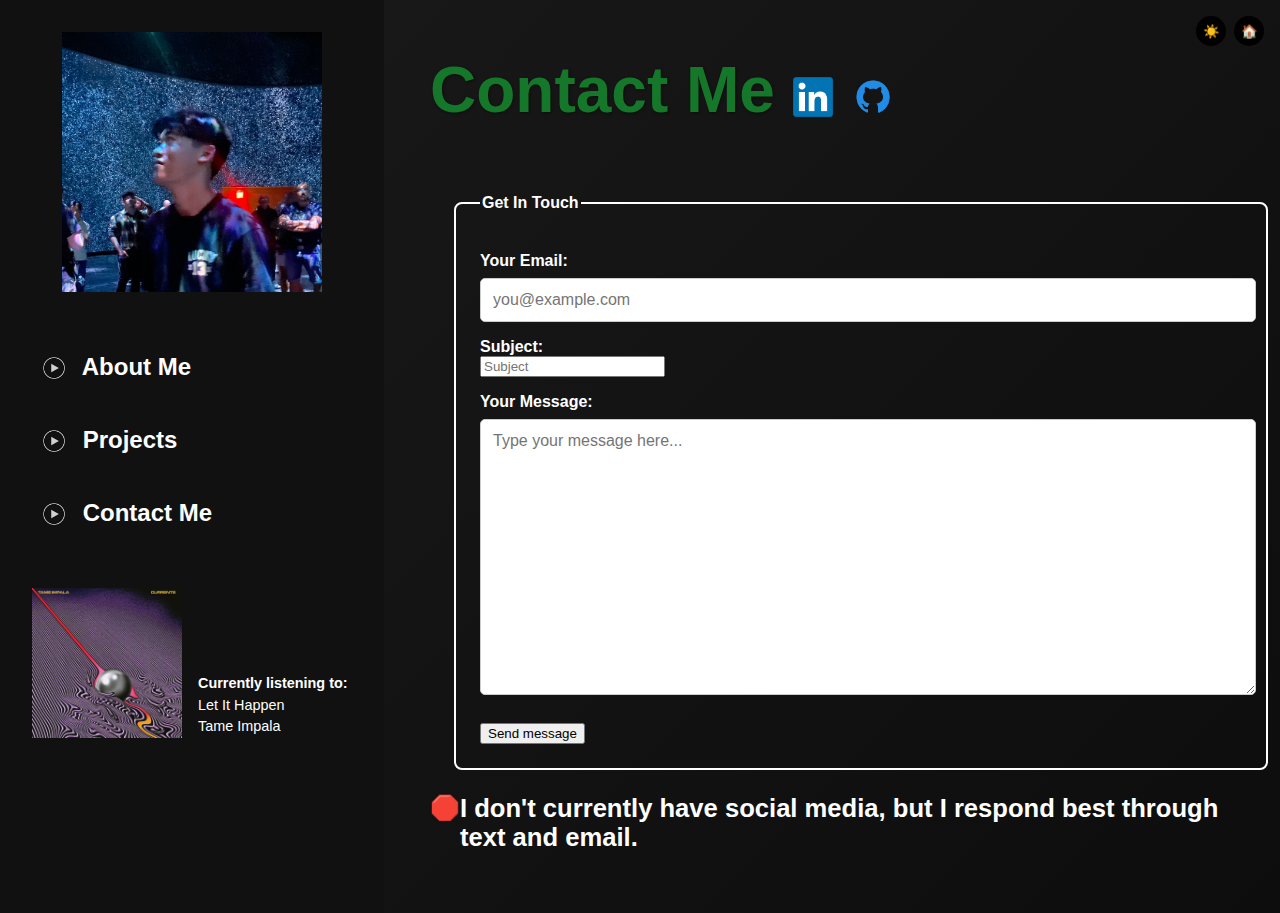
<file: contacts.html>
<!DOCTYPE html>
<html lang="en">
<head>
  <meta charset="UTF-8" />
  <meta name="viewport" content="width=device-width, initial-scale=1" />
  <title>Ethan Dao</title> <!-- Title of webpage in search bar -->
  <link rel="stylesheet" href="style.css" />
</head>

<body>
  <div class="top-right-buttons">
    <button id="theme-toggle">☀️</button>
    <button id="home-button">🏠</button>
  </div>

  <div class="container">
    <aside class="sidebar">
      <img src="/images/profile.jpg" alt="Me" width="260" height="260">
        <ul>
          <li><a href="aboutme.html"><img src="/images/play-button-darkmode.png" alt="About Me" class="sidebar-icon"> About Me</a></li>
          <li><a href="projects.html"><img src="/images/play-button-darkmode.png" alt="About Me" class="sidebar-icon"> Projects</a></li>
          <li><a href="contacts.html"><img src="/images/play-button-darkmode.png" alt="About Me" class="sidebar-icon"> Contact Me</a></li>
        </ul>
        <div class="sidebar-footer">
          <img src="/images/album-cover.jpeg" alt="Album Cover" width="150" height="150" />
          <div class="sidebar-footer-text">
            <b>Currently listening to:</b><br>Let It Happen<br>Tame Impala
          </div>
        </div>
      </aside>

  <main class="main-content">
    <header class="inline-header">
      <h1>Contact Me   <a href="https://www.linkedin.com/in/ethan-dao"><img src="/images/linkedin.png" alt="Linkedin" class="header-icon"></a><a href="https://www.github.com/ethan-dao"><img src="/images/github.png" alt="Github" class="header-icon"></a></h1>
    <div class="contact-container">
      <form class="contact-form">
        <fieldset>
          <legend>Get In Touch</legend>
          <label for="email">Your Email:</label>
          <input type="email" id="email" name="email" required placeholder="you@example.com">
          <label for="subject">Subject:</label>
          <input type="subject" id="subject" name="subject" required placeholder="Subject">
          <label for="message">Your Message:</label>
          <textarea id="message" name="message" rows="5" required placeholder="Type your message here..."></textarea>
          <input type="submit" value="Send message">
        </fieldset>
      </form>

      <h2 class="decorative-footer">I don't currently have social media, but I respond best through text and email.</h2>

    </div>

  </main>
</div>

<script src="script.js"></script>
</body>
</html>
</file>
<file: style.css>
:root {
  /* --bg: rgb(26, 26, 26); */
  --bg: linear-gradient(135deg, #1a1a1a, #0d0d0d);
  --text: #ffffff;
  --accent: #15772a;
  --font: 'Helvetica Neue', 'Helvetica', sans-serif;
  --sidebar-width: 320px;
}

.top-right-buttons {
  position: absolute;
  top: 1rem;
  right: 1rem;
  display: flex;
  gap: 0.5rem;
}

#theme-toggle, #home-button {
  position: static;
  width: 30px;
  height: 30px;
  border-radius: 50%;
  background-color: black;
  color: #121212;
  border: none;
  cursor: pointer;
  transition: background-color 0.3s ease;
}

body.light-theme #theme-toggle, body.light-theme #home-button {
  background: linear-gradient(to bottom right, #ffffff, #f0f4ff);
  color: #ffffff;
}

body.light-theme {
    --bg: linear-gradient(to bottom right, #ffffff, #f0f4ff);
    --text: #10501e;
    --accent: var(--accent);
}
  
body.light-theme .sidebar {
  background-color: #f0f0f0;
  color: var(--text);
}
  
body.light-theme a {
  color: var(--text);
}
  
body.light-theme .main-content h2 a:hover {
  color: var(--accent);
}
  
h1 {
  color: var(--accent);
  font-size: clamp(2rem, 5vw, 4rem);
  text-shadow: 1px 1px 3px rgba(0, 0, 0, 0.4);
}

body {
  background: var(--bg);
  font-family: var(--font);
}

a {
  text-decoration: none;
  color: var(--text);
  margin-right: 10px;
}

.container {
  display: flex;
}

.sidebar {
  position: fixed;
  top: 0;
  left: 0;
  height: 100vh;
  background-color: #111;
  width: var(--sidebar-width);
  display: flex;
  flex-direction: column;
  align-items: flex-start;
  padding: 2rem;
  color: var(--text);
}

.sidebar > img {
  margin-left: 30px;
}

.sidebar ul li {
  list-style-type: none;
  font-size: 1.5rem;
  margin: 45px 0 45px -30px;
  font-weight: bold;
}

.sidebar-icon {
  width: 24px;
  height: 24px;
  margin-right: 10px;
  vertical-align: -5px;
}

.sidebar-footer {
  display: flex;
  flex-direction: row;
  justify-content: flex-start;
  align-items: flex-end;
  gap: 1rem;
}

.sidebar-footer-text {
  font-size: 0.9rem;
  line-height: 1.5;
}

.main-content {
  flex-grow: 1;
  margin-left: calc(var(--sidebar-width) + 70px);
  padding: 2rem;
  color: var(--text);
  margin-top: -30px
}

.main img.header-icon {
  width: 24px;
  height: 24px;
}

.main-content h2 {
  font-size: 1.6rem;
  margin-top: -30px;
}

.header-icon {
  width: 40px;
  height: 40px;
  margin-right: 10px;
  vertical-align: -5px;
}

.image-grid {
  display: grid;
  grid-template-columns: 1fr 1fr 1fr;
  gap: 1rem;
  margin-top: 30px;
}

.image-grid img {
  width: 100%;
  height: auto;
  object-fit: cover;
}

.image-grid img:hover {
  transform: scale(1.03);
  transition: transform 0.2s ease-in-out;
}

.main-content h2 a {
  color: var(--accent);
}

.main-content h2 a:hover {
  color: var(--text)
}

.main-content ul {
  list-style-type: none;
  font-size: 1.5rem;
  font-weight: bold;
  margin-top: 0;
}

.main-content ol.horizontal-scroll {
  display: flex;
  overflow-x: auto;
  gap: 1rem;
  padding: 1rem 0;
  list-style-type: none;
  margin-left: -0.5rem;
}

.main-content ul > li {
  padding-left: 0;
  margin-left: -2rem;
}

.main-content ol.horizontal-scroll li img {
  width: 150px;
  height: 150px;
  object-fit: cover;
  border-radius: 8px;
}

.main-content, body {
  overflow-x: hidden;  /* restrict main content scrolling */
}

.project-item {
  display: flex;
  align-items: flex-start;
  margin-bottom: 50px;
}

.project-image {
  width: 250px;
  height: 250px;
  object-fit: cover;
  margin-right: 50px;
  border-radius: 8px;
}

.project-description h2 {
  margin: 0;
  font-size: 2rem;
  color: var(--accent);

}

.project-description p {
  margin: 10px 0 0;
  font-size: 1rem;
}

form {
  color: var(--text);
  padding: 1.5rem;
  border-radius: 10px;
  max-width: 100vh;
  margin: 0 auto;
}

form fieldset {
  width: 100%;
  margin: 0 auto;
  padding: 1.5rem;
  border: 2px solid var(--text);
  border-radius: 8px;
}

form label {
  display: block;
  margin-top: 1rem;
}

form input[type*="email"],
form input[type*="text"],
form textarea {
  width: 100%;
  max-width: 750px;
  padding: 0.75rem;
  margin-top: 0.5rem;
  border: 1px solid #ccc;
  border-radius: 5px;
  font-family: inherit;
  font-size: 1rem;
}

form textarea {
  height: 250px;
  resize: vertical;
}

form input[type="submit"] {
  margin-top: 1.5rem;
}

.decorative-footer {
  position: relative;
  font-size: 24px;
  padding-left: 30px;
  padding-top: 30px;
}
  
.decorative-footer::before {
  content: "🛑";
  position: absolute;
  top: 0;
  left: 0;
  font-size: 1.5rem;
  padding-top: 30px;
}

.inline-header {
  display: inline;  
  font-weight: bold;
}

@media (max-width: 480px) {
  .container {
    flex-direction: column;
  }
    
  .sidebar {
    position: relative;
    height: auto;
    width: 100%;
    flex-direction: row;
    flex-wrap: wrap;
    justify-content: center;
    align-items: center;
    text-align: center;
    padding: 0.5rem;
    gap: 1rem;
  }
    
  .sidebar > img {
    margin: 0 auto;
    width: 100px;
    height: 100px;
  }
    
  .sidebar ul {
    display: flex;
    flex-direction: row;
    gap: 0.8rem;
    flex-wrap: wrap;
    justify-content: center;
    padding: 0;
    margin: 0;
    width: 100%;
  }
    
  .sidebar ul li {
    font-size: 1rem;
    margin: 0;
  }
    
  .sidebar-footer {
    flex-direction: column;
    align-items: center;
    text-align: center;
    gap: 0.5rem;
    width: 100%;
    margin-top: 0.5rem;
  }
    
  .sidebar-footer img {
    width: 80px;
    height: 80px;
  }
    
  .sidebar-footer-text {
    font-size: 0.8rem;
  }
    
  .main-content {
    margin-left: 0;
    padding: 1rem;
    margin-top: 0;
    font-size: 1.5rem;
  }
    
  .main-content h2 {
    font-size: 0.9rem;
    margin-top: 0.5rem;
  }
  
  .project-item {
    flex-direction: column;
    align-items: center;
    margin-bottom: 20px;
  }
  
  .project-image {
    width: 90%;
    height: auto;
    margin: 0 auto;
  }
  
  .project-description h2 {
    font-size: 1.5rem;
  }
  
  .project-description p {
    font-size: 0.9rem;
  }
    
  h1 {
    font-size: 2rem;
    text-align: center;
  }
    
  .header-icon {
    width: 24px;
    height: 24px;
  }
    
  .image-grid {
    grid-template-columns: 1fr 1fr;
    gap: 0.5rem;
  }
    
  .image-grid img {
    width: 100%;
  }
  
  .top-right-buttons {
    position: relative;
    top: 45px;
    right: -1rem;
    z-index: 1000;
    display: flex;
    gap: 0.75rem;
  }


    
  form input,
  form textarea,
  form button {
    font-size: 1rem;
    width: 100%;
    padding: 0.75rem;
    margin-bottom: 1rem;
    box-sizing: border-box;
    border-radius: 8px;
  }
    
      
  form fieldset {
    padding: 1rem;
    border: none;
  }
    
  form legend {
    font-size: 1.25rem;
    margin-bottom: 0.5rem;
    font-weight: bold;
  }
}


@media (min-width: 481px) and (max-width: 1024px) {
  .top-right-buttons {
    position: absolute;
    top: 1rem;
    right: 2rem; /* Adjusted from -270px */
    gap: 0.5rem;
    z-index: 1000;
  }
  
  .main-content {
    margin-left: calc(var(--sidebar-width) + 30px);
    padding: 1rem;
    font-size: 1.3rem;
  }
  
  .sidebar {
    width: var(--sidebar-width);
    padding: 1rem;
  }
  
  .project-image {
    width: 200px;
    height: 200px;
    margin-right: 30px;
  }
  
  .image-grid {
    grid-template-columns: repeat(2, 1fr);
  }
}
</file>
